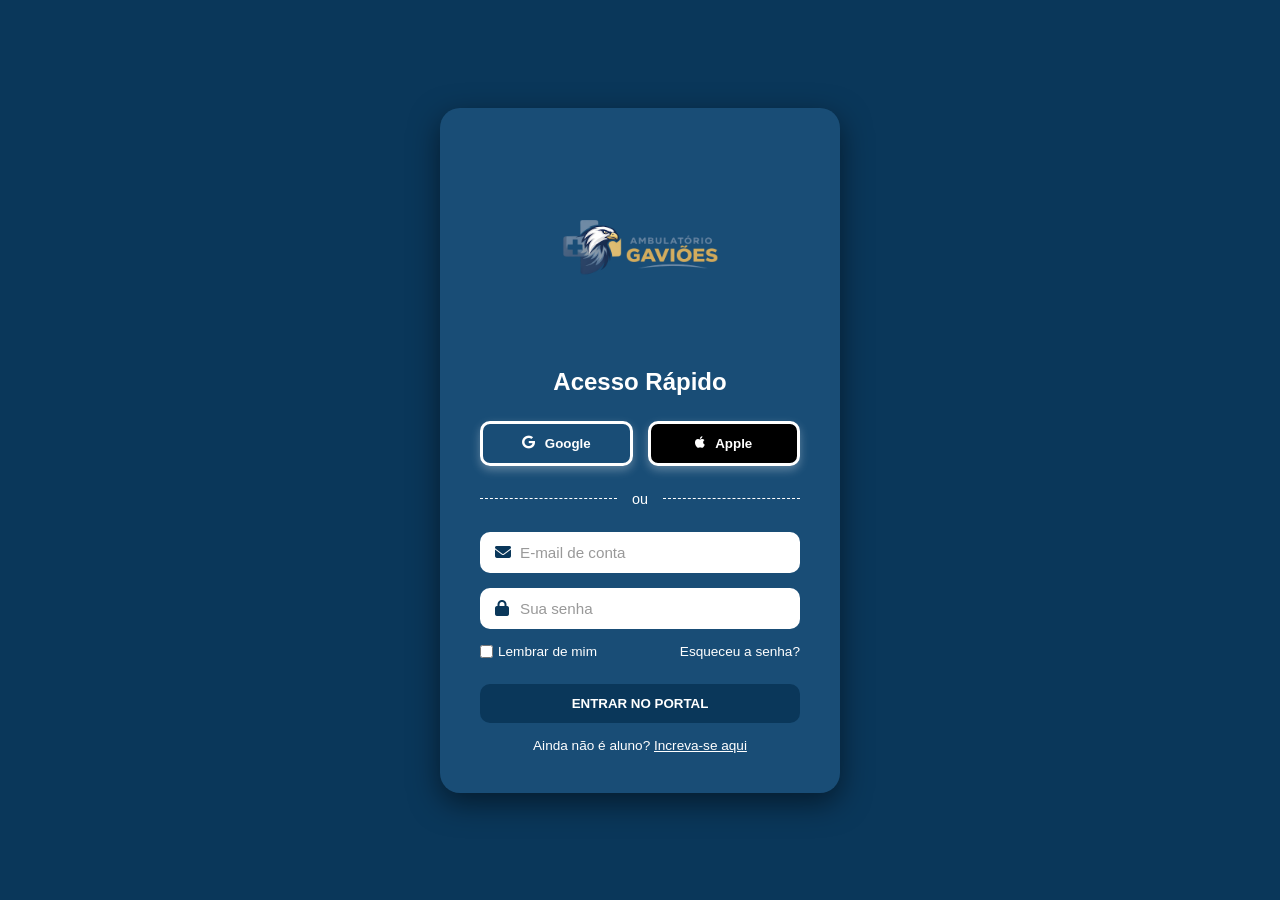
<file: index.html>
<!DOCTYPE html>
<html lang="pt-BR">

<head>
    <meta charset="UTF-8">
    <meta name="viewport" content="width=device-width, initial-scale=1.0">
    <title>Portal Acadêmico e Saúde - Sanctuary</title>
    <link href="https://fonts.googleapis.com/css2?family=Inter:wght@300;400;500;600;700;800&display=swap"
        rel="stylesheet">
    <link rel="stylesheet" href="https://cdnjs.cloudflare.com/ajax/libs/font-awesome/6.4.0/css/all.min.css">
    <link rel="stylesheet" href="style.css">
</head>

<body>

    <div id="auth-container">
    <div class="auth-box">
        <div class="auth-header">
            
            <div class="logo-area" style="justify-content: center; margin-bottom: 20px;">
                <img src="img/image.png" alt="Logo" class="logo-auth">
            </div>

            <h2 id="auth-title">Acesso Rápido</h2>
        </div>

        <form id="form-login" onsubmit="doLogin(event)">
            <div class="social-login">
                <button class="social-btn google"><i class="fab fa-google"></i> Google</button>
                <button class="social-btn apple"><i class="fab fa-apple"></i> Apple</button>
            </div>
            <div class="divider">ou</div>
            <div class="input-group">
                <i class="fas fa-envelope"></i>
                <input type="text" placeholder="E-mail de conta" required>
            </div>
            <div class="input-group">
                <i class="fas fa-lock"></i>
                <input type="password" placeholder="Sua senha" required>
            </div>
            <div class="auth-actions">
                <label><input type="checkbox"> Lembrar de mim</label>
                <a href="#">Esqueceu a senha?</a>
            </div>
            <button type="submit" class="btn-main">ENTRAR NO PORTAL</button>
            <p class="auth-footer-text">Ainda não é aluno? <a href="#" onclick="switchAuth('register')">Increva-se aqui</a></p>
        </form>

        <form id="form-register" class="hidden" onsubmit="event.preventDefault(); alert('Conta criada! Faça login para entrar.'); switchAuth('login');">
            <div class="input-group">
                <i class="fas fa-user"></i>
                <input type="text" placeholder="Nome completo" required>
            </div>
            <div class="input-group">
                <i class="fas fa-envelope"></i>
                <input type="text" placeholder="E-mail de conta" required>
            </div>
            <div class="input-group">
                <i class="fas fa-graduation-cap"></i>
                <select class="select-course" required>
                    <option value="" disabled selected>Escolha um curso...</option>
                    <option value="medicina">Medicina</option>
                    <option value="enfermagem">Enfermagem</option>
                    <option value="nutricao">Nutrição</option>
                </select>
            </div>
            <div class="input-group">
                <i class="fas fa-lock"></i>
                <input type="password" placeholder="Sua senha" required>
            </div>
            <button type="submit" class="btn-main">ENTRAR NO PORTAL</button>
            <p class="auth-footer-text">Já é funcionário/aluno? <a href="#" onclick="switchAuth('login')">Faça login aqui</a></p>
        </form>
    </div>
</div>

    <div id="dashboard-container" class="hidden">

        <aside class="sidebar">
            <div class="sidebar-header">
                
            </div>

            <ul class="menu">
                <li class="active" onclick="switchTab('home', this)">
                    <i class="fas fa-home"></i> Home
                </li>
                <li onclick="switchTab('agenda', this)">
                    <i class="fas fa-calendar-alt"></i> Agenda Médica
                </li>
                <li onclick="switchTab('atendimento', this)">
                    <i class="fas fa-check-circle"></i> Atendimento
                </li>
                <li onclick="switchTab('finance', this)">
                    <i class="fas fa-wallet"></i> Financeiro
                </li>
                <li onclick="switchTab('records', this)">
                    <i class="fas fa-file-medical"></i> Prontuários
                </li>
                <li onclick="switchTab('profile', this)">
                    <i class="fas fa-user-circle"></i> Meu Perfil
                </li>
                <li onclick="switchTab('emergency', this)" style="color: var(--danger-red); font-weight: 700;">
                    <i class="fas fa-ambulance"></i> Emergência
                </li>
            </ul>

            <div class="sidebar-footer">
                <button class="btn-gold-solid btn-full"
                    onclick="switchTab('atendimento', document.querySelectorAll('.menu li')[2]); setTimeout(openNewTicketModal, 400);"><i
                        class="fas fa-plus"></i> Novo Chamado</button>
                <button class="btn-logout" onclick="doLogout()"><i class="fas fa-sign-out-alt"></i> Sair</button>
            </div>
        </aside>

        <main class="main-content">
            <header class="topbar">
                <div class="logo-area">
                    <img src="img/image.png" alt="Logo Sanctuary" class="logo-sidebar-img">
                    <div class="logo-text">
                    </div>
                </div>
                <div class="top-right">
                    <i class="fas fa-bell icon-action"
                        onclick="showNotification('Nenhuma nova notificação no momento.')"></i>
                    <i class="fas fa-cog icon-action"></i>
                    <div style="text-align: right; line-height: 1.2;">
                        <strong style="display: block; font-size: 0.9rem;">Gabriel Ribeiro</strong>
                        <span style="font-size: 0.75rem; color: var(--text-gray);">Medicina - 6º Semestre</span>
                    </div>
                    <div class="profile-dropdown-container">
                        <div class="profile-pic-placeholder">
                            <img src="img/image (1).png" alt="Foto do Usuário" class="profile-img">
                        </div>

                        <div class="profile-dropdown">
                            <div class="dropdown-header">
                                <strong>Gabriel Ribeiro</strong>
                                <span>gabriel@sanctuary.edu</span>
                            </div>
                            <div class="dropdown-body">
                                <p><i class="fas fa-id-badge"></i> <strong>Matrícula:</strong> 2026.1.0045</p>
                                <p><i class="fas fa-graduation-cap"></i> <strong>Curso:</strong> Medicina</p>
                                <p><i class="fas fa-calendar-alt"></i> <strong>Período:</strong> 6º Semestre</p>
                            </div>
                            <div class="dropdown-footer">
                                <button class="btn-logout-small" onclick="doLogout()"><i
                                        class="fas fa-sign-out-alt"></i> Sair do Sistema</button>
                            </div>
                        </div>
                    </div>
                </div>
            </header>

            <div class="views">

                <div id="view-home" class="view-section active-view">
                    <div class="page-header">
                        <h1>Olá, Gabriel!</h1>
                        <p>Acompanhe o resumo das suas atividades acadêmicas e de saúde.</p>
                    </div>

                    <div class="grid-2x2">
                        <div class="card card-border-gold" id="next-appointment-card">
                            <span class="badge-gold" id="appointment-badge">PRÓXIMO COMPROMISSO</span>
                            <h3 class="mt-15">Consulta: Cardiologia</h3>
                            <p class="mt-5 text-dark"><strong>Dr. Carlos Almeida</strong></p>
                            <div class="info-row mt-15">
                                <span><i class="far fa-calendar text-gold"></i> 24/03/2026</span>
                                <span><i class="far fa-clock text-gold"></i> 14:30</span>
                            </div>
                            <div class="btn-group mt-20" id="appointment-actions-home">
                                <button class="btn-gold-solid" id="btn-confirm"
                                    onclick="confirmAppointment()">Confirmar</button>
                                <button class="btn-white" id="btn-reschedule"
                                    onclick="rescheduleAppointment()">Reagendar</button>
                            </div>
                        </div>

                        <div class="card">
                            <h3>Progresso Acadêmico</h3>
                            <div class="progress-container mt-20">
                                <div class="progress-info">
                                    <span>Carga Horária Concluída</span>
                                    <strong>65%</strong>
                                </div>
                                <div class="progress-bar-bg">
                                    <div class="progress-bar-fill" style="width: 65%;"></div>
                                </div>
                            </div>
                            <ul class="simple-list mt-20">
                                <li><i class="fas fa-check-circle text-green"></i> Matrícula Ativa</li>
                                <li><i class="fas fa-check-circle text-green"></i> Documentação em dia</li>
                            </ul>
                        </div>

                        <div class="card card-dark">
                            <h3>Acesso Rápido</h3>
                            <div class="quick-actions-grid mt-20">
                                <div class="quick-action-btn" onclick="quickAction('receitas')">
                                    <i class="fas fa-file-prescription text-gold"></i><span>Receitas</span>
                                </div>
                                <div class="quick-action-btn" onclick="quickAction('atestados')">
                                    <i class="fas fa-file-signature text-gold"></i><span>Atestados</span>
                                </div>
                                <div class="quick-action-btn" onclick="quickAction('exames')">
                                    <i class="fas fa-vial text-gold"></i><span>Exames</span>
                                </div>
                                <div class="quick-action-btn" onclick="quickAction('carteirinha')">
                                    <i class="fas fa-id-card text-gold"></i><span>Carteirinha</span>
                                </div>
                            </div>
                        </div>

                        <div class="card">
                            <h3>Quadro de Avisos</h3>
                            <div class="notice-box mt-15">
                                <strong>Campanha de Vacinação</strong>
                                <p class="text-small text-gray">Atualize sua caderneta de vacinação no ambulatório até
                                    30/03.</p>
                            </div>
                            <div class="notice-box mt-10">
                                <strong>Rematrícula</strong>
                                <p class="text-small text-gray">O período de rematrícula para o próximo semestre inicia
                                    em breve.</p>
                            </div>
                        </div>
                    </div>
                </div>

                <div id="view-agenda" class="view-section hidden">
                    <div class="page-header"
                        style="display: flex; justify-content: space-between; align-items: center; flex-wrap: wrap; gap: 15px;">
                        <div>
                            <h1>Agenda Médica</h1>
                            <p>Faça a gestão das suas consultas e exames agendados.</p>
                        </div>
                        <button class="btn-gold-solid" onclick="openNewAppointmentModal()"><i
                                class="fas fa-calendar-plus"></i> Agendar Consulta</button>
                    </div>

                    <div class="card">
                        <div style="overflow-x: auto;">
                            <table class="data-table">
                                <thead>
                                    <tr>
                                        <th>Data / Hora</th>
                                        <th>Especialidade</th>
                                        <th>Profissional</th>
                                        <th>Local</th>
                                        <th>Estado</th>
                                        <th>Ações</th>
                                    </tr>
                                </thead>
                                <tbody id="agenda-table-body">
                                    <tr>
                                        <td><strong>24/03/2026</strong><br><span
                                                class="text-small text-gray">14:30</span></td>
                                        <td>Cardiologia</td>
                                        <td>Dr. Carlos Almeida</td>
                                        <td>Ambulatório Central</td>
                                        <td><span class="status-badge status-pending">A Confirmar</span></td>
                                        <td><button class="btn-icon"
                                                onclick="openAppointmentActions(this, 'Cardiologia', 'Dr. Carlos Almeida', '24/03/2026 às 14:30', 'pending')"><i
                                                    class="fas fa-ellipsis-v"></i></button></td>
                                    </tr>
                                    <tr>
                                        <td><strong>10/04/2026</strong><br><span
                                                class="text-small text-gray">09:00</span></td>
                                        <td>Clínica Geral</td>
                                        <td>Dra. Mariana Costa</td>
                                        <td>Edifício B - Sala 12</td>
                                        <td><span class="status-badge status-confirmed">Confirmado</span></td>
                                        <td><button class="btn-icon"
                                                onclick="openAppointmentActions(this, 'Clínica Geral', 'Dra. Mariana Costa', '10/04/2026 às 09:00', 'confirmed')"><i
                                                    class="fas fa-ellipsis-v"></i></button></td>
                                    </tr>
                                    <tr>
                                        <td><strong>05/02/2026</strong><br><span
                                                class="text-small text-gray">11:15</span></td>
                                        <td>Odontologia</td>
                                        <td>Dr. Roberto Silva</td>
                                        <td>Clínica Odontológica</td>
                                        <td><span class="status-badge status-done">Realizado</span></td>
                                        <td><button class="btn-icon"
                                                onclick="openAppointmentActions(this, 'Odontologia', 'Dr. Roberto Silva', '05/02/2026 às 11:15', 'done')"><i
                                                    class="fas fa-ellipsis-v"></i></button></td>
                                    </tr>
                                </tbody>
                            </table>
                        </div>
                    </div>
                </div>

                <div id="view-atendimento" class="view-section hidden">
                    <div class="page-header">
                        <h1>Atendimento</h1>
                        <p>Gerencie suas solicitações e tire suas dúvidas com nosso suporte acadêmico.</p>
                    </div>

                    <div class="grid-atendimento">
                        <div class="col-left">
                            <div class="card card-help">
                                <span class="badge-gold">SUPORTE PRIORITÁRIO</span>
                                <h2>Precisa de Ajuda?</h2>
                                <p>Nossa equipe está pronta para auxiliar você em processos de matrícula, documentação
                                    médica ou questões financeiras.</p>
                                <div class="btn-group mt-20">
                                    <button class="btn-gold-solid" onclick="openNewTicketModal()"><i
                                            class="fas fa-plus-circle"></i> Abrir Novo Chamado</button>
                                    <button class="btn-white" onclick="openMyTicketsModal()">Meus Chamados</button>
                                </div>
                                <i class="fas fa-headset bg-icon"></i>
                            </div>

                            <div class="card card-faq mt-20">
                                <div class="card-header-flex">
                                    <h3>Dúvidas Frequentes (FAQ)</h3>
                                </div>
                                <ul class="faq-list mt-20">
                                    <li onclick="toggleFAQ(this)">
                                        <div class="faq-question">
                                            <span>Como solicitar segunda via de diploma?</span>
                                            <i class="fas fa-chevron-down transition-icon"></i>
                                        </div>
                                        <div class="faq-answer hidden">
                                            <p>A solicitação deve ser feita abrindo um novo chamado na categoria
                                                "Documentação Acadêmica". O prazo de emissão é de até 15 dias úteis e há
                                                uma taxa administrativa de R$ 45,00.</p>
                                        </div>
                                    </li>
                                    <li onclick="toggleFAQ(this)">
                                        <div class="faq-question">
                                            <span>Quais documentos médicos são aceitos para abono?</span>
                                            <i class="fas fa-chevron-down transition-icon"></i>
                                        </div>
                                        <div class="faq-answer hidden">
                                            <p>Aceitamos atestados médicos com CID, carimbo e assinatura do médico,
                                                emitidos em até 48 horas após a falta. Envie o PDF anexado num chamado
                                                de "Saúde e Faltas".</p>
                                        </div>
                                    </li>
                                    <li onclick="toggleFAQ(this)">
                                        <div class="faq-question">
                                            <span>Prazos para trancamento de matrícula</span>
                                            <i class="fas fa-chevron-down transition-icon"></i>
                                        </div>
                                        <div class="faq-answer hidden">
                                            <p>O trancamento sem custos pode ser feito até o final do primeiro mês
                                                letivo. Após essa data, será cobrada uma multa rescisória proporcional
                                                aos meses cursados.</p>
                                        </div>
                                    </li>
                                </ul>
                            </div>
                        </div>

                        <div class="col-right">
                            <div class="card text-center">
                                <h3>Status Atendimento</h3>
                                <div class="chart-wrapper">
                                    <div class="donut-chart-75">
                                        <div class="donut-inner">
                                            <span class="pct">75%</span>
                                            <span class="lbl">EFICIÊNCIA</span>
                                        </div>
                                    </div>
                                </div>
                                <div class="stats-boxes">
                                    <div class="stat-box">
                                        <span class="stat-lbl">CONCLUÍDOS</span>
                                        <strong class="stat-val text-dark">24</strong>
                                    </div>
                                    <div class="stat-box">
                                        <span class="stat-lbl">EM ABERTO</span>
                                        <strong class="stat-val text-gold" id="open-tickets-count">06</strong>
                                    </div>
                                </div>
                            </div>

                            <div class="card card-dark mt-20">
                                <h3>Outros Canais</h3>
                                <ul class="contact-info mt-15">
                                    <li>
                                        <div class="icon-box"><i class="fas fa-envelope"></i></div>
                                        <div><span class="lbl">E-MAIL</span><span
                                                class="val">suporte@sanctuary.edu</span></div>
                                    </li>
                                    <li>
                                        <div class="icon-box"><i class="fab fa-whatsapp"></i></div>
                                        <div><span class="lbl">WHATSAPP</span><span class="val">(11) 98765-4321</span>
                                        </div>
                                    </li>
                                </ul>
                            </div>
                        </div>
                    </div>
                </div>

                <div id="view-finance" class="view-section hidden">
                    <div class="page-header">
                        <h1>Financeiro</h1>
                        <p>Acompanhe suas mensalidades, taxas e histórico de pagamentos.</p>
                    </div>

                    <div class="grid-2x2 mb-20">
                        <div class="card card-border-gold">
                            <span class="lbl-gold">FATURA ATUAL (VENCE EM 05/04)</span>
                            <h2 class="mt-10" style="font-size: 2.5rem; color: var(--primary-dark);">R$ 1.250,00</h2>
                            <div class="btn-group mt-15">
                                <button class="btn-gold-solid"
                                    onclick="showNotification('Gerando código PIX copia e cola...')"><i
                                        class="fas fa-qrcode"></i> Pagar via PIX</button>
                                <button class="btn-white" onclick="showNotification('Baixando boleto em PDF...')"><i
                                        class="fas fa-barcode"></i> Boleto</button>
                            </div>
                        </div>
                        <div class="card">
                            <h3>Resumo Financeiro</h3>
                            <ul class="simple-list mt-15">
                                <li style="justify-content: space-between; display: flex;"><span>Total Pago (Ano)</span>
                                    <strong>R$ 3.750,00</strong>
                                </li>
                                <li style="justify-content: space-between; display: flex;"><span>Próximas Faturas</span>
                                    <strong>3 parcelas</strong>
                                </li>
                                <li style="justify-content: space-between; display: flex;"><span>Status Atual</span>
                                    <strong class="text-green">Adimplente</strong>
                                </li>
                            </ul>
                        </div>
                    </div>

                    <div class="card">
                        <h3>Histórico de Faturas</h3>
                        <table class="data-table mt-15">
                            <thead>
                                <tr>
                                    <th>Mês de Referência</th>
                                    <th>Vencimento</th>
                                    <th>Valor</th>
                                    <th>Status</th>
                                    <th>Comprovante</th>
                                </tr>
                            </thead>
                            <tbody>
                                <tr>
                                    <td>Março / 2026</td>
                                    <td>05/03/2026</td>
                                    <td>R$ 1.250,00</td>
                                    <td><span class="status-badge status-done">Pago</span></td>
                                    <td><button class="btn-icon"
                                            onclick="showNotification('Baixando recibo de Março...')"><i
                                                class="fas fa-download text-gold"></i></button></td>
                                </tr>
                                <tr>
                                    <td>Fevereiro / 2026</td>
                                    <td>05/02/2026</td>
                                    <td>R$ 1.250,00</td>
                                    <td><span class="status-badge status-done">Pago</span></td>
                                    <td><button class="btn-icon"
                                            onclick="showNotification('Baixando recibo de Fevereiro...')"><i
                                                class="fas fa-download text-gold"></i></button></td>
                                </tr>
                            </tbody>
                        </table>
                    </div>
                </div>

                <div id="view-records" class="view-section hidden">
                    <div class="page-header">
                        <h1>Prontuários e Registros</h1>
                        <p>Seu histórico médico, receitas, exames e documentos acadêmicos.</p>
                    </div>

                    <div class="grid-atendimento">
                        <div class="col-left">
                            <div class="card">
                                <h3>Últimos Exames e Resultados</h3>
                                <table class="data-table mt-15">
                                    <thead>
                                        <tr>
                                            <th>Data</th>
                                            <th>Exame</th>
                                            <th>Solicitante</th>
                                            <th>Ação</th>
                                        </tr>
                                    </thead>
                                    <tbody>
                                        <tr>
                                            <td>10/02/2026</td>
                                            <td>Hemograma Completo</td>
                                            <td>Dr. Carlos Almeida</td>
                                            <td><button class="btn-white" style="padding: 6px 15px; font-size: 0.8rem;"
                                                    onclick="showNotification('Abrindo laudo do Hemograma...')">Ver
                                                    PDF</button></td>
                                        </tr>
                                        <tr>
                                            <td>15/11/2025</td>
                                            <td>Raio-X Tórax</td>
                                            <td>Dra. Mariana Costa</td>
                                            <td><button class="btn-white" style="padding: 6px 15px; font-size: 0.8rem;"
                                                    onclick="showNotification('Abrindo laudo e imagem do Raio-X...')">Ver
                                                    PDF</button></td>
                                        </tr>
                                    </tbody>
                                </table>
                            </div>
                        </div>

                        <div class="col-right">
                            <div class="card card-dark">
                                <h3>Tipos de Documentos</h3>
                                <ul class="contact-info mt-20">
                                    <li style="cursor: pointer;"
                                        onclick="showNotification('Filtrando por Receitas Médicas')">
                                        <div class="icon-box"><i class="fas fa-file-prescription"></i></div>
                                        <div><span class="val">Receitas Médicas</span><span class="lbl">4
                                                documentos</span></div>
                                    </li>
                                    <li style="cursor: pointer;" onclick="showNotification('Filtrando por Atestados')">
                                        <div class="icon-box"><i class="fas fa-file-medical-alt"></i></div>
                                        <div><span class="val">Atestados Médicos</span><span class="lbl">2
                                                documentos</span></div>
                                    </li>
                                    <li style="cursor: pointer;"
                                        onclick="showNotification('Baixando Histórico Escolar atualizado')">
                                        <div class="icon-box"><i class="fas fa-graduation-cap"></i></div>
                                        <div><span class="val">Histórico Escolar</span><span class="lbl">Atualizado em
                                                01/26</span></div>
                                    </li>
                                </ul>
                            </div>
                        </div>
                    </div>
                </div>


                <div id="view-profile" class="view-section hidden">
                    <div class="page-header">
                        <h1>Meu Perfil</h1>
                        <p>Gira as suas informações pessoais, académicas e de saúde.</p>
                    </div>

                    <div class="grid-atendimento">
                        <div class="col-left">
                            <div class="card mb-20">
                                <div class="card-header-flex">
                                    <h3><i class="fas fa-id-card text-gold"></i> Dados Pessoais</h3>
                                    <button class="btn-icon" onclick="showNotification('A abrir edição de dados...')"><i
                                            class="fas fa-edit"></i></button>
                                </div>
                                <ul class="simple-list mt-15">
                                    <li style="display: flex; justify-content: space-between;"><span>Nome
                                            Completo</span> <strong>Gabriel Ribeiro da Silva</strong></li>
                                    <li style="display: flex; justify-content: space-between;"><span>Data de
                                            Nascimento</span> <strong>15/08/2003 (22 anos)</strong></li>
                                    <li style="display: flex; justify-content: space-between;"><span>CPF / NIF</span>
                                        <strong>123.456.789-00</strong>
                                    </li>
                                    <li style="display: flex; justify-content: space-between;"><span>E-mail
                                            Pessoal</span> <strong>gabriel.ribeiro@email.com</strong></li>
                                    <li style="display: flex; justify-content: space-between;"><span>Telemóvel</span>
                                        <strong>(11) 98765-4321</strong>
                                    </li>
                                </ul>
                            </div>

                            <div class="card">
                                <h3><i class="fas fa-graduation-cap text-gold"></i> Informações Académicas</h3>
                                <ul class="simple-list mt-15">
                                    <li style="display: flex; justify-content: space-between;"><span>Curso</span>
                                        <strong>Medicina (Bacharelado)</strong>
                                    </li>
                                    <li style="display: flex; justify-content: space-between;"><span>Matrícula
                                            (RA)</span> <strong>2026.1.0045</strong></li>
                                    <li style="display: flex; justify-content: space-between;"><span>Semestre
                                            Atual</span> <strong>6º Semestre</strong></li>
                                    <li style="display: flex; justify-content: space-between;"><span>Polo /
                                            Campus</span> <strong>Campus Principal - Edifício A</strong></li>
                                </ul>
                            </div>
                        </div>

                        <div class="col-right">
                            <div class="card text-center mb-20">
                                <div
                                    style="width: 100px; height: 100px; margin: 0 auto 15px; border-radius: 50%; overflow: hidden; border: 3px solid var(--accent-gold);">
                                    <img src="img/image (1).png" alt="Foto"
                                        style="width: 100%; height: 100%; object-fit: cover;">
                                </div>
                                <h3>Gabriel Ribeiro</h3>
                                <p class="text-gray text-small mt-5">Aluno Regular &bull; Adimplente</p>
                            </div>

                            <div class="card card-dark">
                                <h3><i class="fas fa-heartbeat text-gold"></i> Perfil de Saúde</h3>
                                <ul class="contact-info mt-15">
                                    <li>
                                        <div class="icon-box"><i class="fas fa-tint"></i></div>
                                        <div><span class="lbl">Tipo Sanguíneo</span><span class="val">O Positivo
                                                (O+)</span></div>
                                    </li>
                                    <li>
                                        <div class="icon-box"><i class="fas fa-allergies"></i></div>
                                        <div><span class="lbl">Alergias</span><span class="val">Penicilina</span></div>
                                    </li>
                                    <li>
                                        <div class="icon-box"><i class="fas fa-address-book"></i></div>
                                        <div><span class="lbl">Contacto de Emergência</span><span class="val">Mãe: (11)
                                                91122-3344</span></div>
                                    </li>
                                </ul>
                            </div>
                        </div>
                    </div>
                </div>

                <div id="view-emergency" class="view-section hidden">
                    <div class="page-header" style="text-align: center; margin-bottom: 40px;">
                        <h1 style="color: var(--danger-red); font-size: 2.5rem;"><i
                                class="fas fa-exclamation-triangle"></i> Central de Emergência</h1>
                        <p>Acesso rápido a socorro e informações vitais.</p>
                    </div>

                    <div class="grid-2x2">
                        <div class="card card-danger text-center"
                            style="display: flex; flex-direction: column; justify-content: center; align-items: center; padding: 40px;">
                            <button class="btn-danger-solid pulse-animation"
                                style="font-size: 1.5rem; padding: 20px 40px; border-radius: 50px;"
                                onclick="showNotification('Ligando para a Segurança do Campus...')">
                                <i class="fas fa-phone-alt"></i> CHAMAR SOCORRO (CAMPUS)
                            </button>
                            <p class="text-gray mt-20 text-small">Ao clicar, a equipa médica e de segurança do campus
                                será notificada com a sua localização atual.</p>
                        </div>

                        <div class="card card-dark">
                            <span class="badge-gold" style="background: var(--danger-red); color: white;">FICHA MÉDICA
                                RÁPIDA</span>
                            <h3 class="mt-15" style="font-size: 1.5rem;">Gabriel Ribeiro</h3>
                            <div class="mt-20" style="display: grid; grid-template-columns: 1fr 1fr; gap: 15px;">
                                <div style="background: rgba(255,255,255,0.1); padding: 15px; border-radius: 8px;">
                                    <span style="display:block; font-size: 0.75rem; color:#cbd5e1;">TIPO
                                        SANGUÍNEO</span>
                                    <strong style="font-size: 1.2rem; color: #fff;">O+</strong>
                                </div>
                                <div style="background: rgba(255,255,255,0.1); padding: 15px; border-radius: 8px;">
                                    <span style="display:block; font-size: 0.75rem; color:#cbd5e1;">DOADOR DE
                                        ÓRGÃOS</span>
                                    <strong style="font-size: 1.2rem; color: #fff;">Sim</strong>
                                </div>
                            </div>
                            <div class="mt-15"
                                style="background: rgba(225, 29, 72, 0.2); border: 1px solid rgba(225, 29, 72, 0.5); padding: 15px; border-radius: 8px;">
                                <span
                                    style="display:block; font-size: 0.75rem; color:#fca5a5; margin-bottom: 5px;">CONDIÇÕES
                                    / ALERGIAS</span>
                                <strong style="color: #fff;">Alergia Severa a Penicilina</strong>
                            </div>
                        </div>

                        <div class="card" style="grid-column: 1 / -1;">
                            <h3>Outros Contactos de Emergência</h3>
                            <div class="grid-3 mt-20"
                                style="display: grid; grid-template-columns: repeat(auto-fit, minmax(250px, 1fr)); gap: 15px;">
                                <div
                                    style="border: 1px solid var(--border-color); padding: 15px; border-radius: 8px; display: flex; align-items: center; gap: 15px;">
                                    <div class="icon-box" style="background: #fee2e2; color: var(--danger-red);"><i
                                            class="fas fa-ambulance"></i></div>
                                    <div>
                                        <strong style="display: block; color: var(--primary-dark);">SAMU /
                                            Ambulância</strong>
                                        <span
                                            style="font-size: 1.2rem; font-weight: bold; color: var(--danger-red);">192</span>
                                    </div>
                                </div>
                                <div
                                    style="border: 1px solid var(--border-color); padding: 15px; border-radius: 8px; display: flex; align-items: center; gap: 15px;">
                                    <div class="icon-box" style="background: #e0f2fe; color: #0284c7;"><i
                                            class="fas fa-shield-alt"></i></div>
                                    <div>
                                        <strong style="display: block; color: var(--primary-dark);">Polícia
                                            Militar</strong>
                                        <span style="font-size: 1.2rem; font-weight: bold; color: #0284c7;">190</span>
                                    </div>
                                </div>
                                <div
                                    style="border: 1px solid var(--border-color); padding: 15px; border-radius: 8px; display: flex; align-items: center; gap: 15px;">
                                    <div class="icon-box" style="background: #fef3c7; color: #d97706;"><i
                                            class="fas fa-fire-extinguisher"></i></div>
                                    <div>
                                        <strong style="display: block; color: var(--primary-dark);">Corpo de
                                            Bombeiros</strong>
                                        <span style="font-size: 1.2rem; font-weight: bold; color: #d97706;">193</span>
                                    </div>
                                </div>
                            </div>
                        </div>
                    </div>
                </div>

            </div>
        </main>
    </div>



    <div id="modal-overlay" class="hidden" onclick="closeModal(event)">
        <div class="modal-content">
            <span class="close-modal" onclick="closeModal()"><i class="fas fa-times"></i></span>
            <div id="modal-body">
            </div>
        </div>
    </div>

    <script src="script.js"></script>
</body>

</html>
</file>
<file: style.css>
/* Variáveis de Cores - Opção 2 Modificada (Azul Profundo e Ciano) */
:root {
    --primary-dark: #0f172a;
    /* Azul Marinho Profundo (substituiu o verde) */
    --accent-gold: #0ea5e9;
    /* Azul Ciano vibrante para destaques (mantido) */
    --accent-gold-light: #f0f9ff;
    /* Fundo azul bem clarinho para selos */

    --bg-main: #f3f4f6;
    --bg-sidebar: #ffffff;
    --card-bg: #ffffff;
    --text-dark: #1f2937;
    --text-gray: #6b7280;
    --border-color: #e5e7eb;

    --success-green: #10b981;
    --warning-orange: #f59e0b;
    --danger-red: #ef4444;

    --font-main: 'Inter', sans-serif;
    --radius-lg: 16px;
    --radius-md: 10px;
    --shadow-soft: 0 4px 20px rgba(0, 0, 0, 0.04);
}

* {
    margin: 0;
    padding: 0;
    box-sizing: border-box;
}

body {
    font-family: var(--font-main);
    background-color: var(--bg-main);
    color: var(--text-dark);
    height: 100vh;
    overflow: hidden;
}

/* Utilitários */
.hidden {
    display: none !important;
}

.mx-auto {
    margin-left: auto;
    margin-right: auto;
}

.mb-15 {
    margin-bottom: 15px;
}

.mb-20 {
    margin-bottom: 20px;
}

.mt-5 {
    margin-top: 5px;
}

.mt-10 {
    margin-top: 10px;
}

.mt-15 {
    margin-top: 15px;
}

.mt-20 {
    margin-top: 20px;
}

.text-gold {
    color: var(--accent-gold);
    font-weight: 600;
    text-decoration: none;
    font-size: 0.9rem;
}

.text-gray {
    color: var(--text-gray);
}

.text-green {
    color: var(--success-green);
}

.text-danger {
    color: var(--danger-red);
}

.text-small {
    font-size: 0.85rem;
}

/* Login */
#auth-container {
    display: flex;
    justify-content: center;
    align-items: center;
    height: 100vh;
    background-color: var(--primary-dark);
    transition: opacity 0.3s ease;
}

.auth-box {
    background: white;
    padding: 40px;
    border-radius: var(--radius-lg);
    width: 350px;
    text-align: center;
    box-shadow: 0 10px 25px rgba(0, 0, 0, 0.2);
}

.input-group {
    position: relative;
    margin-bottom: 15px;
}

.input-group i {
    position: absolute;
    left: 15px;
    top: 50%;
    transform: translateY(-50%);
    color: var(--text-gray);
}

.input-group input {
    width: 100%;
    padding: 12px 15px 12px 40px;
    border: 1px solid var(--border-color);
    border-radius: var(--radius-md);
    font-family: var(--font-main);
    outline: none;
    transition: 0.2s;
}

.input-group input:focus {
    border-color: var(--accent-gold);
}

/* Dashboard Base */
#dashboard-container {
    display: flex;
    height: 100vh;
    transition: opacity 0.4s ease;
}

/* Sidebar */
.sidebar {
    width: 260px;
    background-color: var(--bg-sidebar);
    border-right: 1px solid var(--border-color);
    display: flex;
    flex-direction: column;
    justify-content: space-between;
    z-index: 10;
}

.sidebar-header {
    padding: 30px 20px;
}

.logo-area {
    display: flex;
    align-items: center;
    gap: 12px;
}

.logo-icon {
    width: 40px;
    height: 40px;
    background-color: var(--accent-gold);
    color: white;
    border-radius: 50%;
    display: flex;
    justify-content: center;
    align-items: center;
    font-size: 1.2rem;
}

.logo-text {
    display: flex;
    flex-direction: column;
    font-size: 1.1rem;
    color: var(--primary-dark);
}

.logo-text span {
    font-size: 0.7rem;
    color: var(--text-gray);
    letter-spacing: 1px;
}

.menu {
    list-style: none;
    flex: 1;
    margin-top: 10px;
}

.menu li {
    padding: 15px 30px;
    cursor: pointer;
    font-weight: 500;
    font-size: 0.95rem;
    color: var(--text-gray);
    display: flex;
    align-items: center;
    gap: 15px;
    border-left: 4px solid transparent;
    transition: 0.2s;
}

.menu li:hover {
    background-color: #f8fafc;
    color: var(--primary-dark);
}

.menu li.active {
    border-left-color: var(--accent-gold);
    color: var(--accent-gold);
    background-color: var(--accent-gold-light);
    font-weight: 600;
}

.sidebar-footer {
    padding: 20px;
    display: flex;
    flex-direction: column;
    gap: 15px;
}

.btn-logout {
    background: none;
    border: none;
    color: var(--text-gray);
    font-weight: 600;
    cursor: pointer;
    display: flex;
    align-items: center;
    gap: 10px;
    padding: 10px;
    transition: 0.2s;
}

.btn-logout:hover {
    color: var(--danger-red);
}

/* Topbar */
.main-content {
    flex: 1;
    display: flex;
    flex-direction: column;
    overflow: hidden;
}

.topbar {
    background-color: var(--card-bg);
    height: 70px;
    display: flex;
    justify-content: space-between;
    align-items: center;
    padding: 0 40px;
    border-bottom: 1px solid var(--border-color);
    z-index: 5;
}

.top-nav-links {
    display: flex;
    align-items: center;
    gap: 15px;
    font-size: 0.95rem;
}

.top-nav-links strong {
    color: var(--primary-dark);
    font-size: 1.1rem;
}

.top-right {
    display: flex;
    align-items: center;
    gap: 20px;
}

.icon-action {
    font-size: 1.2rem;
    color: var(--text-gray);
    cursor: pointer;
    transition: 0.2s;
}

.icon-action:hover {
    color: var(--accent-gold);
}

.profile-pic-placeholder {
    width: 40px;
    height: 40px;
    border-radius: 50%;
    background: var(--bg-main);
    border: 2px solid var(--accent-gold);
    display: flex;
    justify-content: center;
    align-items: center;
    color: var(--text-gray);
}

/* Views & Grids */
.views {
    padding: 40px;
    overflow-y: auto;
    flex: 1;
}

.page-header {
    margin-bottom: 30px;
}

.page-header h1 {
    font-size: 1.8rem;
    color: var(--primary-dark);
    margin-bottom: 5px;
}

.page-header p {
    color: var(--text-gray);
}

.grid-atendimento {
    display: grid;
    grid-template-columns: 1.4fr 1fr;
    gap: 25px;
}

.grid-2x2 {
    display: grid;
    grid-template-columns: 1fr 1fr;
    gap: 25px;
}

.card {
    background: var(--card-bg);
    border-radius: var(--radius-lg);
    padding: 30px;
    box-shadow: var(--shadow-soft);
    position: relative;
    overflow: hidden;
}

.card h3 {
    color: var(--primary-dark);
    font-size: 1.1rem;
}

/* Botões */
.btn-gold-solid {
    background-color: var(--accent-gold);
    color: white;
    border: none;
    padding: 12px 24px;
    border-radius: 30px;
    font-weight: 600;
    cursor: pointer;
    transition: 0.3s;
    display: inline-flex;
    justify-content: center;
    align-items: center;
    gap: 8px;
    font-family: var(--font-main);
}

.btn-gold-solid:hover {
    background-color: #0284c7;
}

.btn-white {
    background-color: white;
    color: var(--primary-dark);
    border: 1px solid var(--border-color);
    padding: 12px 24px;
    border-radius: 30px;
    font-weight: 600;
    cursor: pointer;
    transition: 0.3s;
    display: inline-flex;
    justify-content: center;
    align-items: center;
    gap: 8px;
    font-family: var(--font-main);
}

.btn-white:hover {
    background-color: #f1f5f9;
}

.btn-full {
    width: 100%;
}

.btn-group {
    display: flex;
    gap: 15px;
    z-index: 2;
    position: relative;
    flex-wrap: wrap;
}

.btn-icon {
    background: none;
    border: none;
    cursor: pointer;
    color: var(--text-gray);
    font-size: 1.2rem;
    padding: 5px;
    transition: 0.2s;
}

.btn-icon:hover {
    color: var(--primary-dark);
}

/* Cards Específicos */
.card-border-gold {
    border-top: 6px solid var(--accent-gold);
}

.badge-gold {
    display: inline-block;
    background-color: var(--accent-gold-light);
    color: var(--accent-gold);
    font-size: 0.7rem;
    font-weight: 700;
    padding: 6px 12px;
    border-radius: 20px;
    letter-spacing: 1px;
}

.lbl-gold {
    font-size: 0.7rem;
    color: var(--accent-gold);
    font-weight: 700;
    letter-spacing: 1px;
}

.card-dark {
    background-color: var(--primary-dark);
    color: white;
}

.card-dark h3 {
    color: white;
}

.card-help {
    background: linear-gradient(135deg, #f0f9ff 0%, #e0f2fe 100%);
    border: 1px solid #bae6fd;
}

.card-help h2 {
    color: var(--primary-dark);
    margin-bottom: 10px;
    font-size: 1.6rem;
}

.card-help p {
    color: var(--text-gray);
    line-height: 1.6;
    max-width: 80%;
}

.bg-icon {
    position: absolute;
    right: -20px;
    bottom: -20px;
    font-size: 12rem;
    color: rgba(14, 165, 233, 0.05);
    z-index: 1;
    pointer-events: none;
}

/* Componentes (Home) */
.info-row {
    display: flex;
    gap: 20px;
    font-size: 0.95rem;
    color: var(--text-gray);
}

.progress-container {
    width: 100%;
}

.progress-info {
    display: flex;
    justify-content: space-between;
    margin-bottom: 8px;
    font-size: 0.9rem;
    color: var(--text-gray);
}

.progress-bar-bg {
    height: 8px;
    background-color: var(--border-color);
    border-radius: 10px;
    overflow: hidden;
}

.progress-bar-fill {
    height: 100%;
    background-color: var(--accent-gold);
    border-radius: 10px;
}

.quick-actions-grid {
    display: grid;
    grid-template-columns: 1fr 1fr;
    gap: 15px;
}

.quick-action-btn {
    background: rgba(255, 255, 255, 0.05);
    border: 1px solid rgba(255, 255, 255, 0.1);
    padding: 15px;
    border-radius: var(--radius-md);
    display: flex;
    align-items: center;
    gap: 15px;
    cursor: pointer;
    transition: 0.2s;
}

.quick-action-btn:hover {
    background: rgba(255, 255, 255, 0.1);
    border-color: var(--accent-gold);
}

.quick-action-btn span {
    font-weight: 500;
    font-size: 0.95rem;
}

.notice-box {
    padding: 15px;
    border-left: 3px solid var(--accent-gold);
    background: #f8fafc;
    border-radius: 0 var(--radius-md) var(--radius-md) 0;
}

.notice-box strong {
    font-size: 0.95rem;
    color: var(--primary-dark);
    display: block;
    margin-bottom: 5px;
}

/* Tabelas */
.data-table {
    width: 100%;
    border-collapse: collapse;
    text-align: left;
}

.data-table th {
    padding: 15px;
    border-bottom: 2px solid var(--border-color);
    color: var(--text-gray);
    font-size: 0.85rem;
    font-weight: 600;
    text-transform: uppercase;
    letter-spacing: 0.5px;
    white-space: nowrap;
}

.data-table td {
    padding: 15px;
    border-bottom: 1px solid var(--border-color);
    color: var(--primary-dark);
    vertical-align: middle;
}

.status-badge {
    padding: 6px 12px;
    border-radius: 20px;
    font-size: 0.75rem;
    font-weight: 600;
    white-space: nowrap;
}

.status-confirmed {
    background-color: #d1fae5;
    color: #065f46;
}

.status-pending {
    background-color: #fef3c7;
    color: #92400e;
}

.status-done {
    background-color: #e2e8f0;
    color: #475569;
}

/* Listas Diversas */
.simple-list {
    list-style: none;
}

.simple-list li {
    margin-bottom: 12px;
    font-size: 0.95rem;
    color: var(--text-gray);
}

.card-header-flex {
    display: flex;
    justify-content: space-between;
    align-items: center;
    margin-bottom: 5px;
}

ul.contact-info {
    list-style: none;
}

ul.contact-info li {
    display: flex;
    align-items: center;
    gap: 15px;
    margin-bottom: 20px;
}

.icon-box {
    width: 35px;
    height: 35px;
    background: rgba(255, 255, 255, 0.1);
    border-radius: 8px;
    display: flex;
    justify-content: center;
    align-items: center;
    color: white;
}

.contact-info .lbl {
    display: block;
    font-size: 0.65rem;
    color: #94a3b8;
    letter-spacing: 1px;
    margin-bottom: 3px;
    text-transform: uppercase;
}

.contact-info .val {
    font-size: 0.9rem;
    font-weight: 500;
}

/* Gráfico Atendimento */
.chart-wrapper {
    display: flex;
    justify-content: center;
    margin: 30px 0;
}

.donut-chart-75 {
    width: 160px;
    height: 160px;
    border-radius: 50%;
    background: conic-gradient(var(--accent-gold) 0% 75%, #f1f5f9 75% 100%);
    display: flex;
    justify-content: center;
    align-items: center;
}

.donut-inner {
    width: 120px;
    height: 120px;
    background-color: white;
    border-radius: 50%;
    display: flex;
    flex-direction: column;
    justify-content: center;
    align-items: center;
}

.donut-inner .pct {
    font-size: 1.8rem;
    font-weight: 700;
    color: var(--primary-dark);
}

.donut-inner .lbl {
    font-size: 0.7rem;
    color: var(--text-gray);
    letter-spacing: 1px;
}

.stats-boxes {
    display: flex;
    gap: 15px;
}

.stat-box {
    flex: 1;
    background: #f8fafc;
    padding: 15px;
    border-radius: var(--radius-md);
}

.stat-lbl {
    display: block;
    font-size: 0.7rem;
    color: var(--text-gray);
    letter-spacing: 1px;
    margin-bottom: 5px;
}

.stat-val {
    font-size: 1.4rem;
    color: var(--primary-dark);
}

/* =========================================
   MODAL E NOTIFICAÇÕES (Toasts)
========================================= */
#modal-overlay {
    position: fixed;
    top: 0;
    left: 0;
    width: 100%;
    height: 100%;
    background: rgba(9, 26, 47, 0.7);
    backdrop-filter: blur(5px);
    display: flex;
    justify-content: center;
    align-items: center;
    z-index: 1000;
    opacity: 0;
    transition: opacity 0.3s ease;
}

.modal-content {
    background: white;
    padding: 30px;
    border-radius: var(--radius-lg);
    width: 90%;
    max-width: 400px;
    position: relative;
    box-shadow: 0 10px 40px rgba(0, 0, 0, 0.2);
    transform: translateY(20px);
    transition: transform 0.3s ease;
}

#modal-overlay:not(.hidden) .modal-content {
    transform: translateY(0);
}

.close-modal {
    position: absolute;
    top: 15px;
    right: 20px;
    font-size: 1.2rem;
    color: var(--text-gray);
    cursor: pointer;
    transition: 0.2s;
}

.close-modal:hover {
    color: var(--danger-red);
}

#toast-notification {
    visibility: hidden;
    min-width: 280px;
    background-color: var(--primary-dark);
    color: #fff;
    text-align: center;
    border-radius: 8px;
    padding: 16px;
    position: fixed;
    z-index: 1001;
    bottom: 30px;
    left: 50%;
    transform: translateX(-50%);
    font-size: 0.95rem;
    font-weight: 500;
    opacity: 0;
    transition: opacity 0.3s, bottom 0.3s;
    box-shadow: 0 4px 15px rgba(0, 0, 0, 0.2);
    border-left: 4px solid var(--accent-gold);
}

#toast-notification.show {
    visibility: visible;
    opacity: 1;
    bottom: 50px;
}

/* =========================================
   FORMULÁRIOS DA MODAL
========================================= */
.form-group {
    margin-bottom: 15px;
    text-align: left;
}

.form-group label {
    display: block;
    font-size: 0.85rem;
    color: var(--text-gray);
    font-weight: 600;
    margin-bottom: 5px;
}

.form-control {
    width: 100%;
    padding: 12px;
    border: 1px solid var(--border-color);
    border-radius: var(--radius-md);
    font-family: var(--font-main);
    font-size: 0.95rem;
    color: var(--primary-dark);
    outline: none;
    background: #fff;
}

.form-control:focus {
    border-color: var(--accent-gold);
}

.modal-actions-list {
    list-style: none;
    margin-top: 15px;
}

.modal-actions-list li {
    padding: 12px 15px;
    border-bottom: 1px solid var(--border-color);
    cursor: pointer;
    display: flex;
    align-items: center;
    gap: 10px;
    font-weight: 500;
    transition: 0.2s;
}

.modal-actions-list li:last-child {
    border-bottom: none;
}

.modal-actions-list li:hover {
    background: #f8fafc;
    color: var(--accent-gold);
}

.modal-actions-list li.text-danger:hover {
    color: var(--danger-red);
}

/* =========================================
   ESTILOS DO FAQ E ATENDIMENTO
========================================= */
ul.faq-list {
    list-style: none;
}

.faq-list li {
    background: #f8fafc;
    border-radius: var(--radius-md);
    margin-bottom: 10px;
    display: flex;
    flex-direction: column;
    align-items: stretch !important;
    padding: 0 !important;
    overflow: hidden;
    font-weight: 500;
    color: var(--primary-dark);
    transition: 0.2s;
    cursor: pointer;
}

.faq-list li:hover {
    background: #f1f5f9;
}

.faq-question {
    display: flex;
    justify-content: space-between;
    align-items: center;
    padding: 18px 20px;
    width: 100%;
}

.faq-answer {
    padding: 0 20px 18px 20px;
    font-size: 0.9rem;
    color: var(--text-gray);
    line-height: 1.5;
    border-top: 1px dashed var(--border-color);
    margin-top: 5px;
    padding-top: 15px;
    font-weight: 400;
}

.transition-icon {
    transition: transform 0.3s ease;
}

.rotate-180 {
    transform: rotate(180deg);
}

/* Estilo para a foto de perfil real */
.profile-img {
    width: 100%;
    height: 100%;
    object-fit: cover;
    border-radius: 50%;
}

/* =========================================
   MENU FLUTUANTE DE PERFIL (HOVER)
========================================= */
.profile-dropdown-container {
    position: relative;
    display: inline-block;
    cursor: pointer;
}

.profile-dropdown {
    position: absolute;
    top: 130%;
    right: 0;
    background: white;
    border-radius: var(--radius-md);
    box-shadow: 0 10px 30px rgba(0, 0, 0, 0.15);
    width: 240px;
    border: 1px solid var(--border-color);
    opacity: 0;
    visibility: hidden;
    transform: translateY(-15px);
    transition: all 0.3s cubic-bezier(0.4, 0, 0.2, 1);
    z-index: 100;
}

.profile-dropdown-container:hover .profile-dropdown {
    opacity: 1;
    visibility: visible;
    transform: translateY(0);
}

.dropdown-header {
    padding: 15px;
    border-bottom: 1px solid var(--border-color);
    background: #f8fafc;
    border-radius: var(--radius-md) var(--radius-md) 0 0;
}

.dropdown-header strong {
    display: block;
    color: var(--primary-dark);
    font-size: 1rem;
}

.dropdown-header span {
    font-size: 0.75rem;
    color: var(--text-gray);
}

.dropdown-body {
    padding: 15px;
}

.dropdown-body p {
    font-size: 0.85rem;
    color: var(--text-gray);
    margin-bottom: 12px;
    display: flex;
    align-items: center;
    gap: 12px;
}

.dropdown-body p:last-child {
    margin-bottom: 0;
}

.dropdown-body i {
    color: var(--accent-gold);
    width: 16px;
    text-align: center;
}

.dropdown-footer {
    padding: 12px 15px;
    border-top: 1px solid var(--border-color);
    background: white;
    border-radius: 0 0 var(--radius-md) var(--radius-md);
}

.btn-logout-small {
    background: none;
    border: none;
    width: 100%;
    text-align: left;
    color: var(--danger-red);
    font-size: 0.85rem;
    font-weight: 600;
    cursor: pointer;
    display: flex;
    align-items: center;
    gap: 8px;
    transition: 0.2s;
}

.btn-logout-small:hover {
    color: #991b1b;
}

/* =========================================
   TELAS PERFIL E EMERGÊNCIA
========================================= */
.card-danger {
    border-top: 6px solid var(--danger-red);
}

.btn-danger-solid {
    background-color: var(--danger-red);
    color: white;
    border: none;
    cursor: pointer;
    transition: 0.3s;
    display: inline-flex;
    justify-content: center;
    align-items: center;
    gap: 10px;
    font-family: var(--font-main);
    font-weight: 700;
}

.btn-danger-solid:hover {
    background-color: #be123c;
}

.pulse-animation {
    box-shadow: 0 0 0 0 rgba(225, 29, 72, 0.7);
    animation: pulse 2s infinite cubic-bezier(0.66, 0, 0, 1);
}

@keyframes pulse {
    to {
        box-shadow: 0 0 0 25px rgba(225, 29, 72, 0);
    }
}

/* =========================================
   ESTILOS PARA O LOGO REAL (IMAGEM)
========================================= */
.logo-sidebar-img {
    height: 200px;
    width: auto;
    object-fit: contain;
}

.logo-area {
    display: flex;
    align-items: center;
    gap: 5px;
}

.logo-auth {
    display: block;
    max-height: 200px;
    width: auto;
    object-fit: contain;
}

/* =========================================
   ESTILOS TELA DE AUTENTICAÇÃO (LIMPO & MODERNO)
========================================= */

:root {
    --bg-auth: #0a375a;         /* Fundo azul escuro */
    --box-auth: #194d76;        /* Contêiner azul médio */
    --text-white: #ffffff;
    --text-link: #ffffff;
    --input-bg: #ffffff;
    --input-text: #0a375a;      /* Cor azul escuro nos inputs */
    --btn-main-bg: #0a375a;     /* Botão principal azul escuro */
    --btn-main-text: #ffffff;
    --social-btn-border: #ffffff;
    --social-btn-shadow: 0 4px 10px rgba(255, 255, 255, 0.3);
    
    /* Configurações Estruturais */
    --font-main: 'Poppins', sans-serif;
    --radius-lg: 20px;
    --radius-md: 10px;
    --box-shadow: 0 10px 30px rgba(0, 0, 0, 0.5);
}

* { margin: 0; padding: 0; box-sizing: border-box; }

body {
    font-family: var(--font-main);
    background-color: var(--bg-auth);
    color: var(--text-white);
    min-height: 100vh;
}

/* Utilitários */
.hidden { display: none !important; }

/* Centralização do Conteúdo de Autenticação */
#auth-container {
    display: flex;
    justify-content: center;
    align-items: center;
    min-height: 100vh;
    background-color: var(--bg-auth);
}

/* Contêiner Central Arredondado */
.auth-box {
    background-color: var(--box-auth);
    border-radius: var(--radius-lg);
    padding: 40px;
    width: 400px;
    box-shadow: var(--box-shadow);
    text-align: center;
    color: var(--text-white);
}

/* Header e Logo */
.auth-header {
    margin-bottom: 25px;
}
.logo-recria {
    display: flex;
    align-items: center;
    justify-content: center;
    gap: 10px;
    margin-bottom: 10px;
    color: var(--text-white);
}
.logo-icon-text {
    font-size: 2.5rem;
    color: var(--text-white);
    background: #000; /* Ícone com fundo preto */
    border-radius: 50%;
    width: 50px;
    height: 50px;
    display: flex;
    align-items: center;
    justify-content: center;
}
.logo-labels {
    display: flex;
    flex-direction: column;
    align-items: flex-start;
    text-align: left;
}
.logo-prefix {
    font-size: 0.65rem;
    font-weight: 300;
    letter-spacing: 1px;
}
.logo-name {
    font-size: 1.2rem;
    font-weight: 700;
}
.auth-box h2 {
    font-size: 1.5rem;
    font-weight: 600;
}

/* Botões de Login Social */
.social-login {
    display: flex;
    gap: 15px;
    margin-bottom: 25px;
}
.social-btn {
    flex: 1;
    display: flex;
    align-items: center;
    justify-content: center;
    gap: 10px;
    padding: 12px;
    border: 3px solid var(--social-btn-border);
    border-radius: var(--radius-md);
    background-color: transparent;
    color: var(--text-white);
    font-weight: 600;
    cursor: pointer;
    box-shadow: var(--social-btn-shadow);
    transition: all 0.2s ease;
}
.social-btn:hover {
    box-shadow: 0 4px 20px rgba(255, 255, 255, 0.5);
    transform: translateY(-2px);
}
.social-btn.google { background-color: transparent; } /* Google é transparente como na imagem */
.social-btn.apple { background-color: #000; }  /* Apple é preto como na imagem */

/* Divisor Tracejado */
.divider {
    display: flex;
    align-items: center;
    gap: 15px;
    color: var(--text-white);
    margin-bottom: 25px;
    font-size: 0.9rem;
}
.divider::before, .divider::after {
    content: "";
    flex: 1;
    height: 1px;
    border-top: 1px dashed var(--text-white);
}

/* Campos de Entrada de Texto */
.input-group {
    position: relative;
    margin-bottom: 15px;
}
.input-group i {
    position: absolute;
    left: 15px;
    top: 50%;
    transform: translateY(-50%);
    color: var(--input-text);
}
.input-group input, .input-group select {
    width: 100%;
    padding: 12px 15px 12px 40px;
    border: none;
    border-radius: var(--radius-md);
    background-color: var(--input-bg);
    color: var(--input-text);
    font-family: inherit;
    font-size: 0.95rem;
    transition: 0.3s;
}
.input-group input::placeholder { color: #999; }
.input-group input:focus, .input-group select:focus {
    outline: none;
    box-shadow: 0 0 0 4px rgba(255, 255, 255, 0.2);
}
/* Estilo específico para o campo select */
.input-group select {
    appearance: none;
    -webkit-appearance: none;
    -moz-appearance: none;
    cursor: pointer;
    color: #999; /* Cor do placeholder no select */
}
.input-group select:not(:disabled) {
    color: var(--input-text);
}

/* Ações e Botão Principal */
.auth-actions {
    display: flex;
    justify-content: space-between;
    align-items: center;
    font-size: 0.85rem;
    margin-bottom: 25px;
}
.auth-actions label {
    display: flex;
    align-items: center;
    gap: 5px;
    cursor: pointer;
}
.auth-actions a {
    color: var(--text-link);
    text-decoration: none;
}
.btn-main {
    width: 100%;
    padding: 12px;
    border: none;
    border-radius: var(--radius-md);
    background-color: var(--btn-main-bg);
    color: var(--btn-main-text);
    font-weight: 700;
    cursor: pointer;
    margin-bottom: 15px;
    transition: 0.3s;
}
.btn-main:hover {
    filter: brightness(1.2);
}

/* Texto inferior e Links */
.auth-footer-text {
    font-size: 0.85rem;
}
.auth-footer-text a {
    color: var(--text-link);
    text-decoration: underline;
    cursor: pointer;
}

/* ESTILOS DO PAINEL DO USUÁRIO (Escondido inicialmente) */
#dashboard-container {
    display: flex;
    height: 100vh;
}

.auth-wrapper, .view-section {
    animation: fadeIn 0.4s ease;
}
@keyframes fadeIn {
    from { opacity: 0; transform: translateY(10px); }
    to { opacity: 1; transform: translateY(0); }
}


/* =========================================
   NOVO: REGRAS DE RESPONSIVIDADE (MOBILE)
========================================= */

/* Evita zoom automático nos inputs do iPhone */
@media screen and (max-width: 768px) {
    .input-group input,
    .input-group select,
    .form-control {
        font-size: 16px !important;
    }
}

/* Telas médias (Tablets) */
@media (max-width: 992px) {
    .grid-atendimento,
    .grid-2x2 {
        grid-template-columns: 1fr;
    }
    .stats-boxes {
        flex-wrap: wrap;
    }
}

/* Telas pequenas (Celulares) */
@media (max-width: 768px) {
    /* Mudar dashboard para coluna */
    #dashboard-container {
        flex-direction: column;
        overflow-y: auto;
    }

    /* Ajustes na Barra Lateral */
    .sidebar {
        width: 100%;
        height: auto;
        border-right: none;
        border-bottom: 1px solid var(--border-color);
        padding: 10px;
    }

    .sidebar-header {
        padding: 10px;
    }

    /* Esconde imagens grandes no menu mobile para poupar espaço */
    .logo-text, .logo-sidebar-img {
        display: none; 
    }

    /* Transforma o menu vertical num menu de deslizar horizontal */
    .menu {
        display: flex;
        flex-direction: row;
        overflow-x: auto;
        margin-top: 0;
        white-space: nowrap;
        padding-bottom: 5px;
    }

    .menu li {
        padding: 10px 15px;
        border-left: none;
        border-bottom: 3px solid transparent;
    }

    .menu li.active {
        border-left-color: transparent;
        border-bottom-color: var(--accent-gold);
    }

    .sidebar-footer {
        display: none; 
    }

    /* Topbar e Conteúdo */
    .topbar {
        padding: 0 20px;
    }

    .views {
        padding: 20px;
    }

    /* Ajustes na tela de Login para Celular */
    .auth-box {
        width: 90%;
        max-width: 100%;
        padding: 30px 20px;
    }

    .social-login {
        flex-direction: column;
    }

    .auth-actions {
        flex-direction: column;
        align-items: flex-start;
        gap: 15px;
    }

    /* Impede as tabelas de quebrarem a tela */
    .card {
        overflow-x: auto;
    }
    
    .quick-actions-grid {
        grid-template-columns: 1fr;
    }
}
</file>
